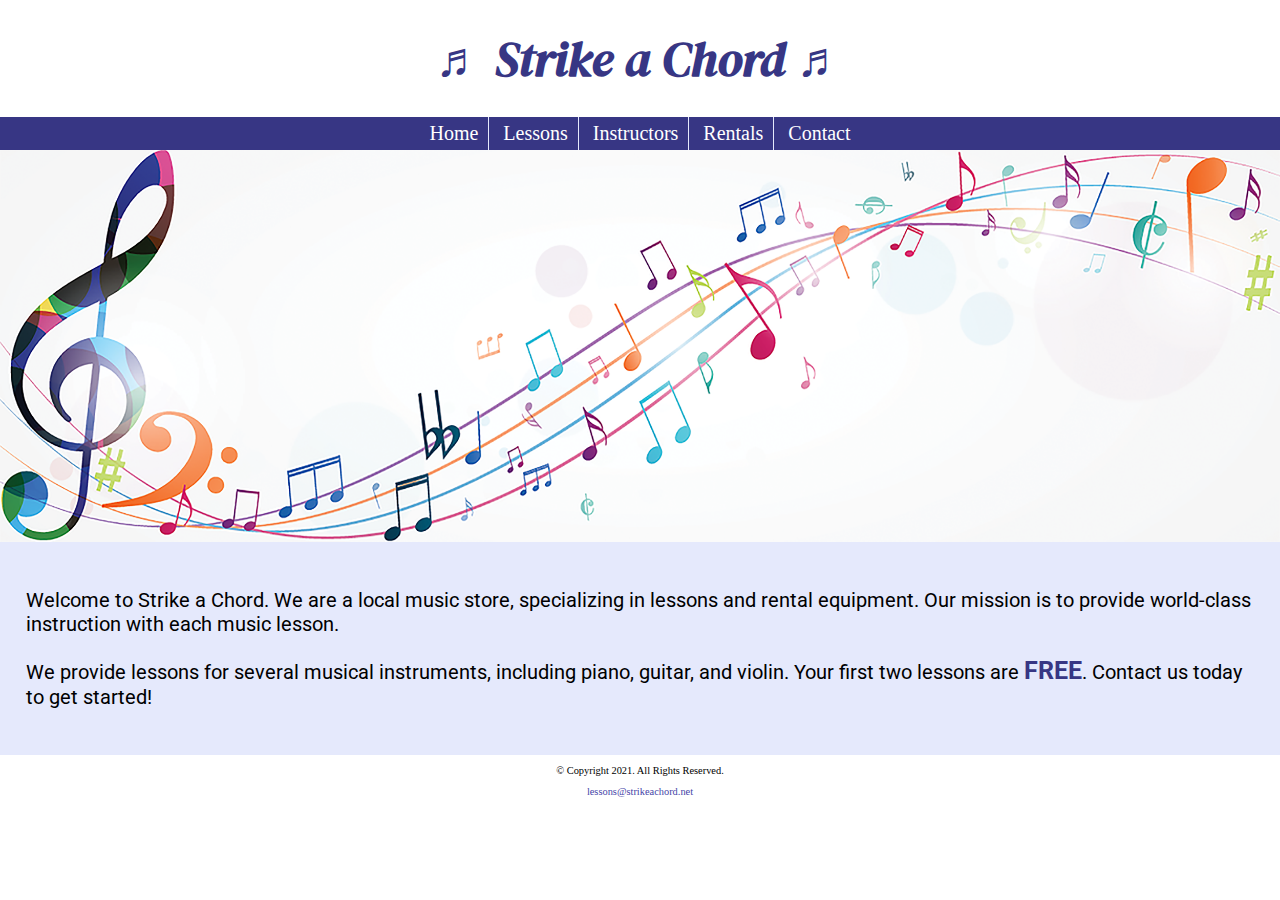
<file: index.html>
<!DOCTYPE html>
<!-- 
	Student Name: Ayush Kanaujia
	File Name: index.html
	Today's Date: March 1st, 2023
 -->
<html lang="en">
<head>
	<title>Strike a Chord: Home Page</title>
	<meta charset="utf-8">
    <link rel="stylesheet" href="css/styles.css">
    <meta name="viewport" content="width=device-width, initial-scale=1.0">
    <link href="https://fonts.googleapis.com/css?family=DM+Serif+Display:400i|Roboto&display=swap" rel="stylesheet">
</head>
<body>

	<header>
		<h1> <span class="tab-desk">&#9836;</span> Strike a Chord <span class="tab-desk">&#9836;</span> </h1>
	</header>
	
	<nav>
		<ul>
            <li><a href="index.html">Home</a></li>  
            <li><a href="lessons.html">Lessons</a></li>   
            <li><a href="instructors.html">Instructors</a></li>    
            <li><a href="rentals.html">Rentals</a></li>    
            <li><a href="contact.html">Contact</a></li>
        </ul>
	</nav>
    
    <!-- Hero Image -->
    <div id="hero" class="tab-desk">
        <img src="images/music-notes.png" alt="colorful music notes">
    </div>
	
	<!-- Use the main area to add the main content to the webpage -->
	<main>
		
        <div id="intro">
            
            <p>Welcome to Strike a Chord. We are a local music store, specializing in lessons and rental equipment. Our mission is to provide world-class instruction with each music lesson.</p>

            <p>We provide lessons for several musical instruments, including piano, guitar, and violin. Your first two lessons are <span class="action">FREE</span>. Contact us today to get started!</p>
            
        </div>
		
	</main>
	
	<footer>
		<p>&copy; Copyright 2021. All Rights Reserved.</p>
		<p><a href="mailto:lessons@strikeachord.net">lessons@strikeachord.net</a></p>
	</footer>
	
</body>
</html>
</file>
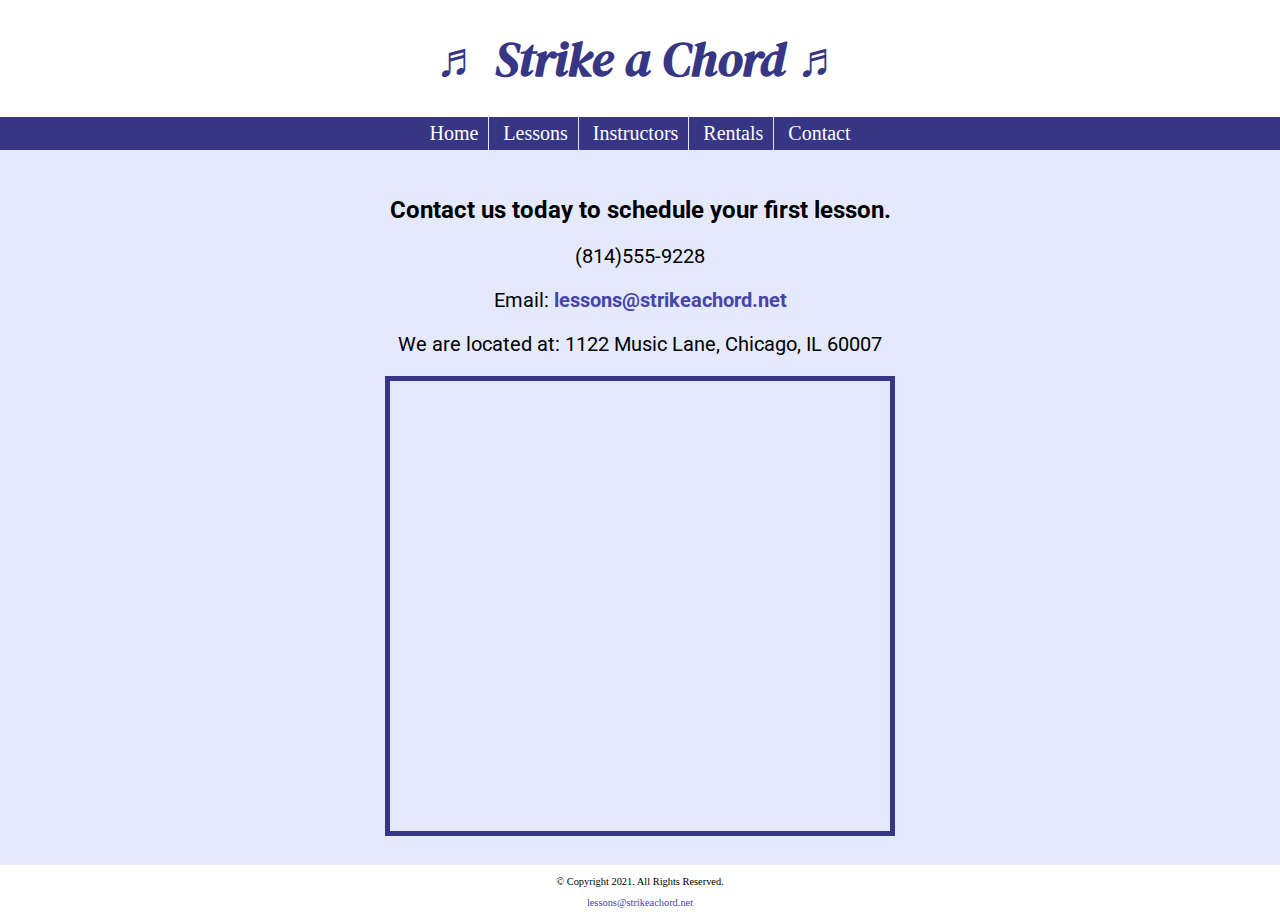
<file: contact.html>
<!DOCTYPE html>
<!-- 
	Student Name: Ayush Kanaujia
	File Name: index.html
	Today's Date: March 1st, 2023
 -->
<html lang="en">
<head>
	<title>Strike a Chord: Contact</title>
	<meta charset="utf-8">
    <link rel="stylesheet" href="css/styles.css">
    <meta name="viewport" content="width=device-width, initial-scale=1.0">
    <link href="https://fonts.googleapis.com/css?family=DM+Serif+Display:400i|Roboto&display=swap" rel="stylesheet">
</head>
<body>

	<header>
		<h1> <span class="tab-desk">&#9836;</span> Strike a Chord <span class="tab-desk">&#9836;</span> </h1>
	</header>

	<nav>
		<ul>
            <li><a href="index.html">Home</a></li>
            <li><a href="lessons.html">Lessons</a></li>
            <li><a href="instructors.html">Instructors</a></li>
            <li><a href="rentals.html">Rentals</a></li>
            <li><a href="contact.html">Contact</a></li>
        </ul>
	</nav>

	<!-- Use the main area to add the main content to the webpage -->
	<main>

        <div id="contact">

            <h2>Contact us today to schedule your first lesson.</h2>
            <p class="mobile tel-link"><a href="tel:8145559228">(814) 555-9228</a></p>
						<p class="tab-desk">(814)555-9228</p>
            <p>Email: <a href="mailto:lessons@strikeachord.net" class="email-link">lessons@strikeachord.net</a></p>
            <p>We are located at: 1122 Music Lane, Chicago, IL 60007</p>

            <iframe src="https://www.google.com/maps/embed?pb=!1m18!1m12!1m3!1d380513.7160580949!2d-88.01215278051977!3d41.83339249282865!2m3!1f0!2f0!3f0!3m2!1i1024!2i768!4f13.1!3m3!1m2!1s0x880e2c3cd0f4cbed%3A0xafe0a6ad09c0c000!2sChicago%2C+IL!5e0!3m2!1sen!2sus!4v1558660826146!5m2!1sen!2sus" width="600" height="450" class="map" allowfullscreen></iframe>

        </div>

	</main>

	<footer>
		<p>&copy; Copyright 2021. All Rights Reserved.</p>
		<p><a href="mailto:lessons@strikeachord.net">lessons@strikeachord.net</a></p>
	</footer>

</body>
</html>
</file>
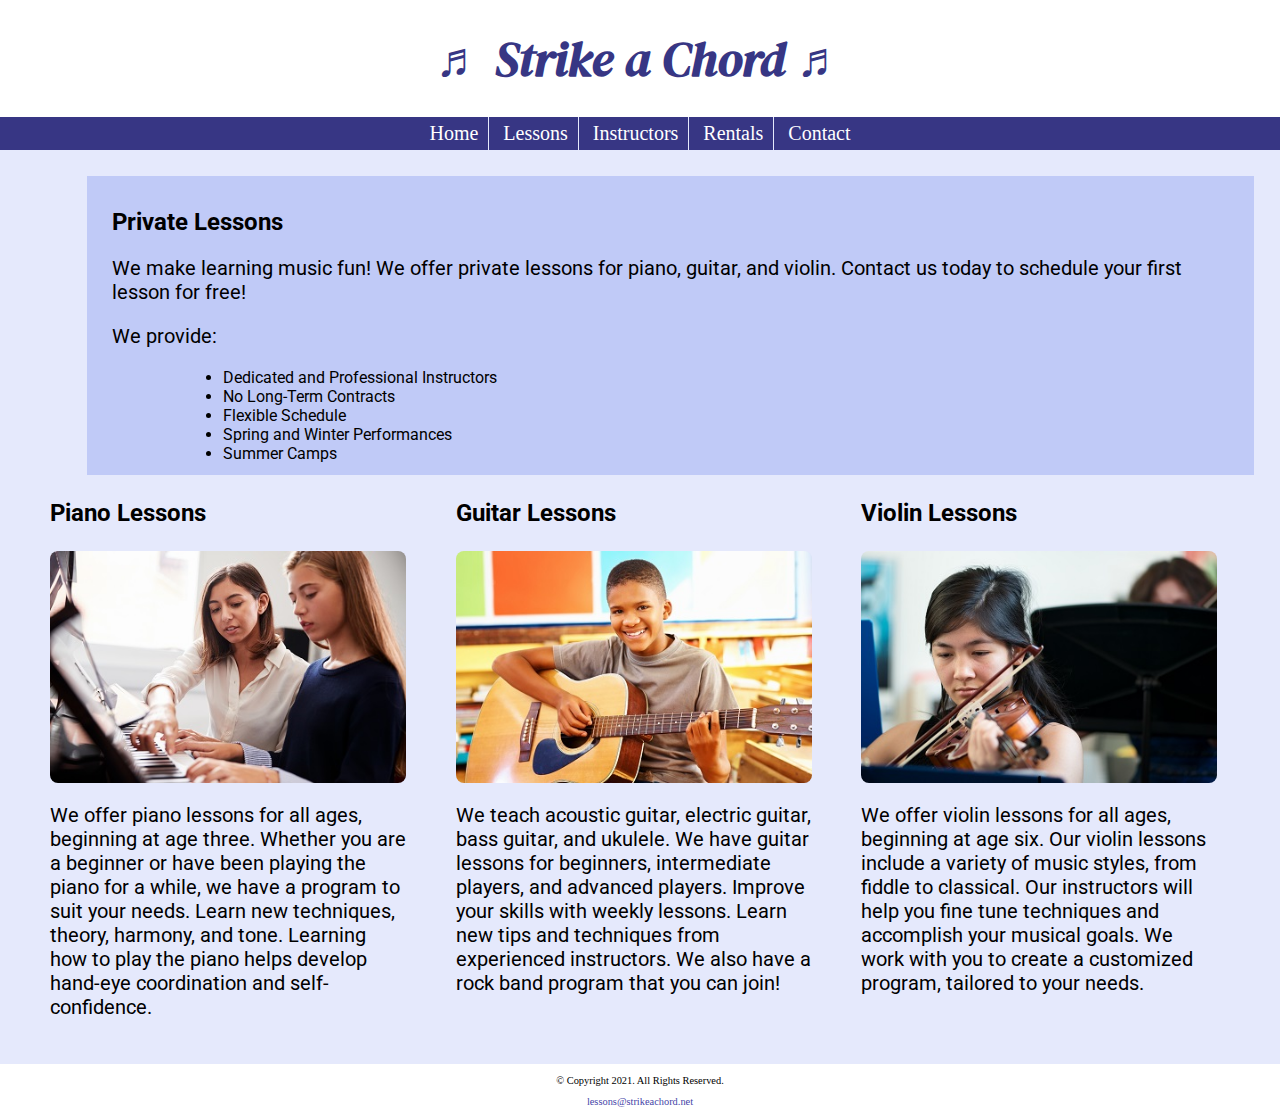
<file: lessons.html>
<!DOCTYPE html>
<!-- 
	Student Name: Ayush Kanaujia
	File Name: index.html
	Today's Date: March 1st, 2023
 -->
<html lang="en">
<head>
	<title>Strike a Chord: Lessons</title>
	<meta charset="utf-8">
    <link rel="stylesheet" href="css/styles.css">
    <meta name="viewport" content="width=device-width, initial-scale=1.0">
    <link href="https://fonts.googleapis.com/css?family=DM+Serif+Display:400i|Roboto&display=swap" rel="stylesheet">
</head>
<body>

	<header>
		<h1> <span class="tab-desk">&#9836;</span> Strike a Chord <span class="tab-desk">&#9836;</span> </h1>
	</header>
	
	<nav>
		<ul>
            <li><a href="index.html">Home</a></li>  
            <li><a href="lessons.html">Lessons</a></li>   
            <li><a href="instructors.html">Instructors</a></li>    
            <li><a href="rentals.html">Rentals</a></li>    
            <li><a href="contact.html">Contact</a></li>
        </ul>
	</nav>
	
	<!-- Use the main area to add the main content to the webpage -->
	<main>
        
        <div id="info">
            
            <h2>Private Lessons</h2>
            <p>We make learning music fun! We offer private lessons for piano, guitar, and violin. Contact us today to schedule your first lesson for free! </p>
            <p>We provide:</p>
            <ul>
                <li>Dedicated and Professional Instructors</li>
                <li>No Long-Term Contracts</li>
                <li>Flexible Schedule</li>
                <li>Spring and Winter Performances</li>
                <li>Summer Camps</li>
            </ul>
        
        </div>
        
        <div id="piano">
            
            <h3>Piano Lessons</h3>
            <img src="images/piano-lesson.jpg" alt="piano teacher and student sitting at a piano" class="round">
            <p>We offer piano lessons for all ages, beginning at age three. Whether you are a beginner or have been playing the piano for a while, we have a program to suit your needs. Learn new techniques, theory, harmony, and tone. Learning how to play the piano helps develop hand-eye coordination and self-confidence.</p>
        
        </div>
        
        <div id="guitar">
            
            <h3>Guitar Lessons</h3>
            <img src="images/child-guitar.jpg" alt="child with a smile holding a guitar" class="round">
            <p>We teach acoustic guitar, electric guitar, bass guitar, and ukulele. We have guitar lessons for beginners, intermediate players, and advanced players. Improve your skills with weekly lessons. Learn new tips and techniques from experienced instructors. We also have a rock band program that you can join!</p>
        
        </div>
        
        <div id="violin">
            
            <h3>Violin Lessons</h3>
            <img src="images/woman-violin.jpg" alt="woman playing the violin" class="round">
            <p>We offer violin lessons for all ages, beginning at age six. Our violin lessons include a variety of music styles, from fiddle to classical. Our instructors will help you fine tune techniques and accomplish your musical goals. We work with you to create a customized program, tailored to your needs.</p>
        
        </div>
        
	</main>
	
	<footer>
		<p>&copy; Copyright 2021. All Rights Reserved.</p>
		<p><a href="mailto:lessons@strikeachord.net">lessons@strikeachord.net</a></p>
	</footer>
	
</body>
</html>
</file>
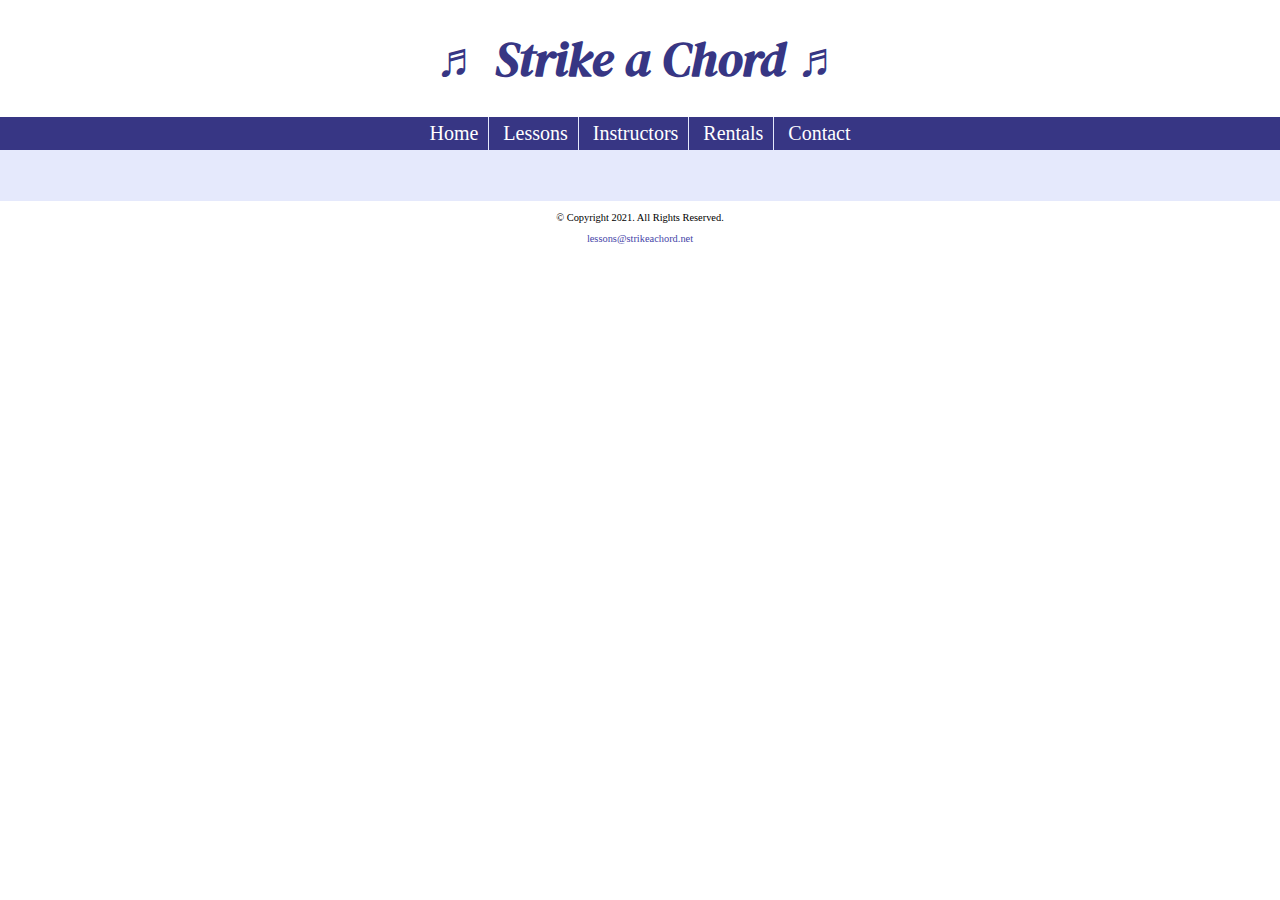
<file: template.html>
<!DOCTYPE html>
<!-- 
	Student Name: Ayush Kanaujia
	File Name: index.html
	Today's Date: March 1st, 2023
 -->
<html lang="en">
<head>
	<title>Strike a Chord: Template</title>
	<meta charset="utf-8">
    <link rel="stylesheet" href="css/styles.css">
    <meta name="viewport" content="width=device-width, initial-scale=1.0">
    <link href="https://fonts.googleapis.com/css?family=DM+Serif+Display:400i|Roboto&display=swap" rel="stylesheet">
</head>
<body>

	<header>
		<h1> <span class="tab-desk">&#9836;</span> Strike a Chord <span class="tab-desk">&#9836;</span> </h1>
	</header>
	
	<nav>
		<ul>
            <li><a href="index.html">Home</a></li>  
            <li><a href="lessons.html">Lessons</a></li>   
            <li><a href="instructors.html">Instructors</a></li>    
            <li><a href="rentals.html">Rentals</a></li>    
            <li><a href="contact.html">Contact</a></li>
        </ul>
	</nav>
	
	<!-- Use the main area to add the main content to the webpage -->
	<main>
        
        <div>
        
        </div>
        
	</main>
	
	<footer>
		<p>&copy; Copyright 2021. All Rights Reserved.</p>
		<p><a href="mailto:lessons@strikeachord.net">lessons@strikeachord.net</a></p>
	</footer>
	
</body>
</html>
</file>
<file: css/styles.css>
/*
Author: Ayush Kanaujia
Date: March 1st, 2023
File Name: styles.css
*/

/* CSS Reset */
body,
header,
nav,
main,
footer,
img,
h1,
ul {
  margin: 0;
  padding: 0;
  border: 0;
}

/* Style rule for images */
img {
  max-width: 100%;
  display: block;
}

/* Style rules for mobile viewport */

/* Hide tab-desk class */
.tab-desk {
  display: none;
}

/* Style rules for header content */
header {
  text-align: center;
  font-size: 1.5em;
  color: #373684;
}

header h1 {
  font-family: 'DM Serif Display', serif;
  font-style: italic;
}

/* Style rules for navigation area */
nav {
  background-color: #373684;
}

nav ul {
  list-style-type: none;
  text-align: center;
}

nav li {
  display: block;
  font-size: 2em;
  border-top: 1px solid #e5e9fc;
}

nav li a {
  display: block;
  color: #fff;
  text-align: center;
  padding: 0.5em 1em;
  text-decoration: none;
}

/* Style rules for main content */
main {
  padding: 2%;
  background-color: #e5e9fc;
  overflow: auto;
  font-family: 'Roboto', sans-serif;
}

main p {
  font-size: 1.25em;
}

.action {
  font-size: 1.25em;
  color: #373684;
  font-weight: bold;
}

#piano,
#guitar,
#violin {
  margin: 0 2%;
}

#info {
  clear: left;
  background-color: #c0caf7;
  padding: 1% 2%;
}

#info ul {
  margin-left: 10%;
}

.round {
  border-radius: 8px;
}

#contact {
  text-align: center;
}

.tel-link {
  background-color: #373684;
  padding: 2%;
  margin: 0 auto;
  width: 80%;
  text-align: center;
  border-radius: 5px;
}

.tel-link a {
  color: #fff;
  text-decoration: none;
  font-size: 1.5em;
  display: block;
}

#contact .email-link {
  color: #4645a8;
  text-decoration: none;
  font-weight: bold;
}

.map {
  border: 5px solid #373684;
  width: 95%;
  height: 50%;
}

/* Style rules for footer content */
footer {
  text-align: center;
  font-size: 0.65em;
  clear: left;
}

footer a {
  color: #4645a8;
  text-decoration: none;
}

/*Media Query for Tablet viewport*/
@media screen and (min-width: 550px),
print {

  /*Tablet viewport: show tab-desk class, hide mobile class */
  .tab-desk {
    display: block;
  }

  .mobile {
    display: none;
  }

  /*Tablet viewport: style rule for header content */
  span.tab-desk {
    display: inline;
  }

  /*Tablet viewport: style rule for nav area*/
  nav li {
    border: none;
    display: inline-block;
    font-size: 1.25em;
    border-right: 1px solid #e5e9fc;
  }

  nav li:last-child {
    border-right: none;
  }

  nav li a {
    padding-top: 0.25em;
    padding-bottom: 0.25em;
    padding-left: 0.5em;
    padding-right: 0.5em;
  }

  /*Tablet viewport: Style rule for map*/
  .map {
    width: 500px;
    height: 450px;
  }
}

/*Media query for Desktop viewport*/
@media screen and (min-width:769px),
print {
  header {
    padding: 2%;
  }

  /*Desktop viewport: style rules for main content */
  #info {
    margin-left: 5%;
  }

  main h3 {
    font-size: 1.5em;
  }

  #piano,
  #guitar,
  #violin {
    width: 29%;
    float: left;
    margin-top: 0;
    margin-bottom: 0;
  }
}

/*Media Query for print*/
@media print {
  body {
    background-color: #fff;
    color: #000;
  }
}
</file>
